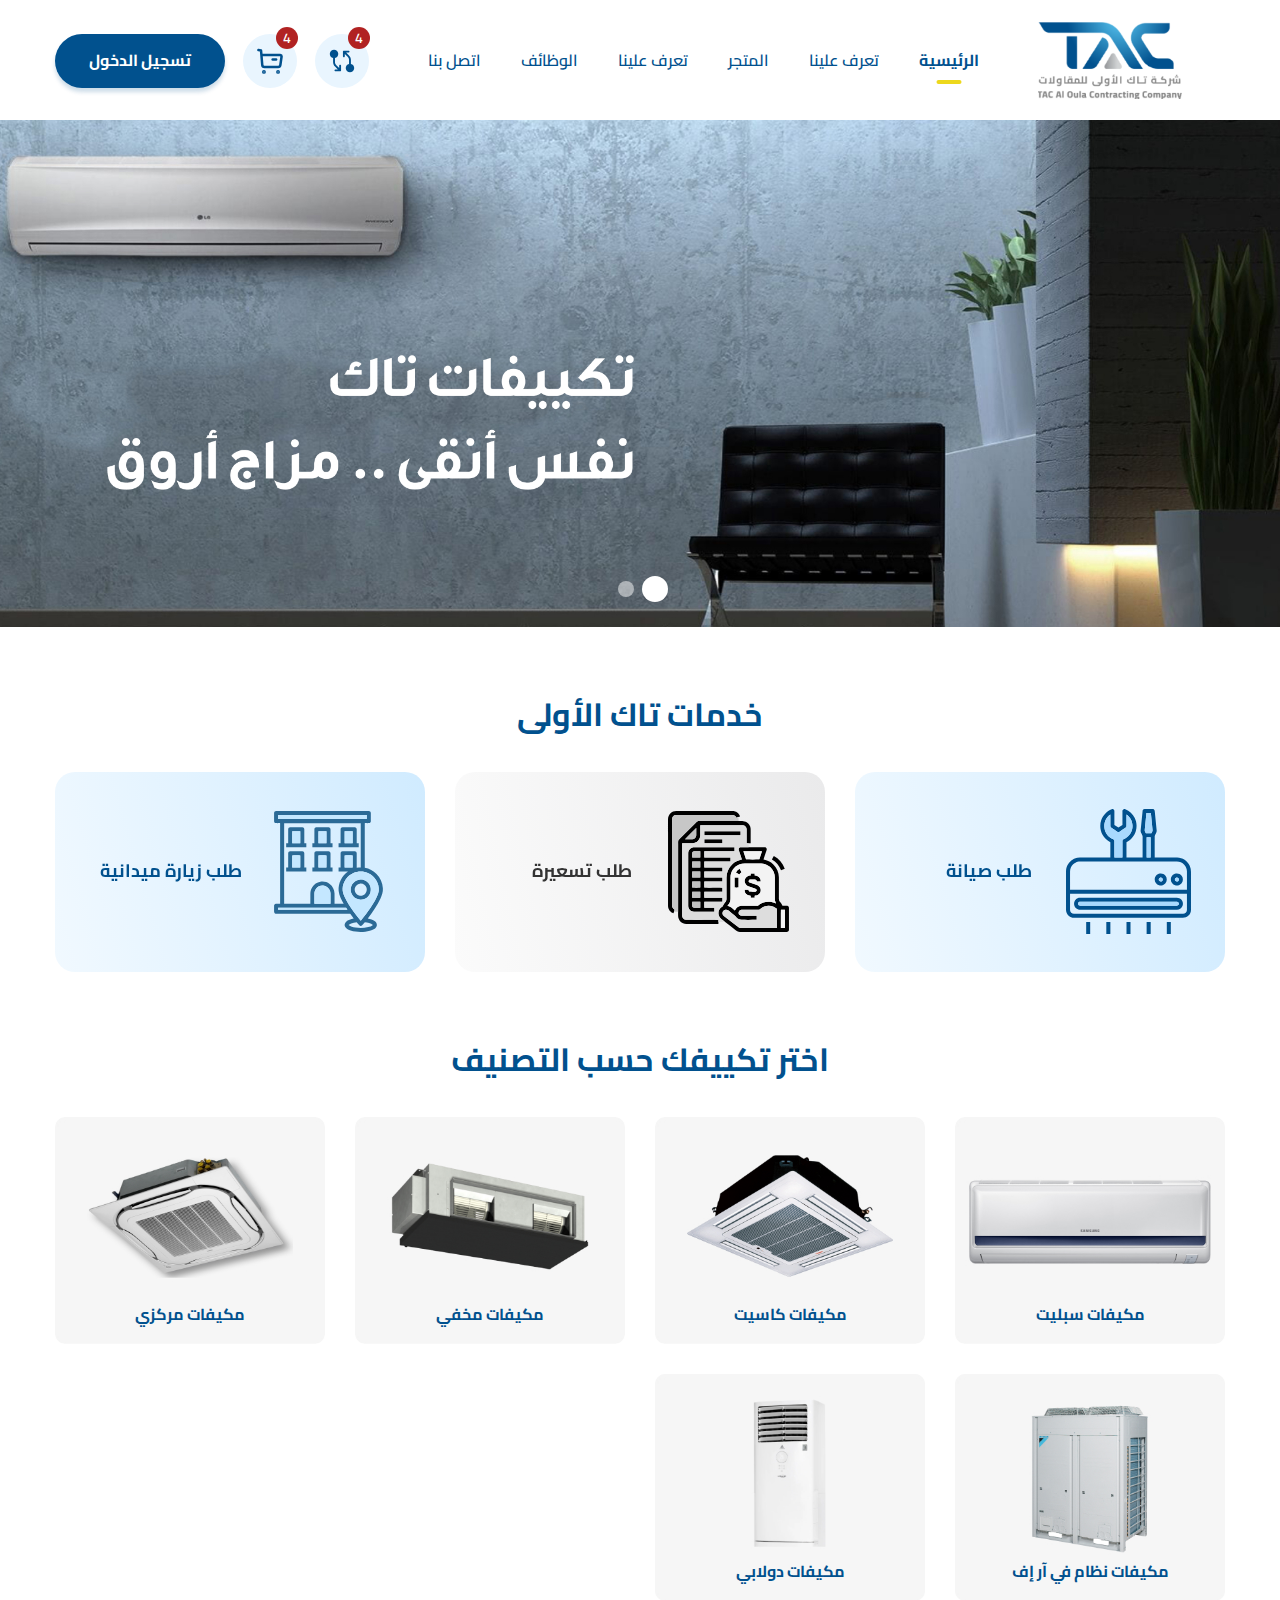
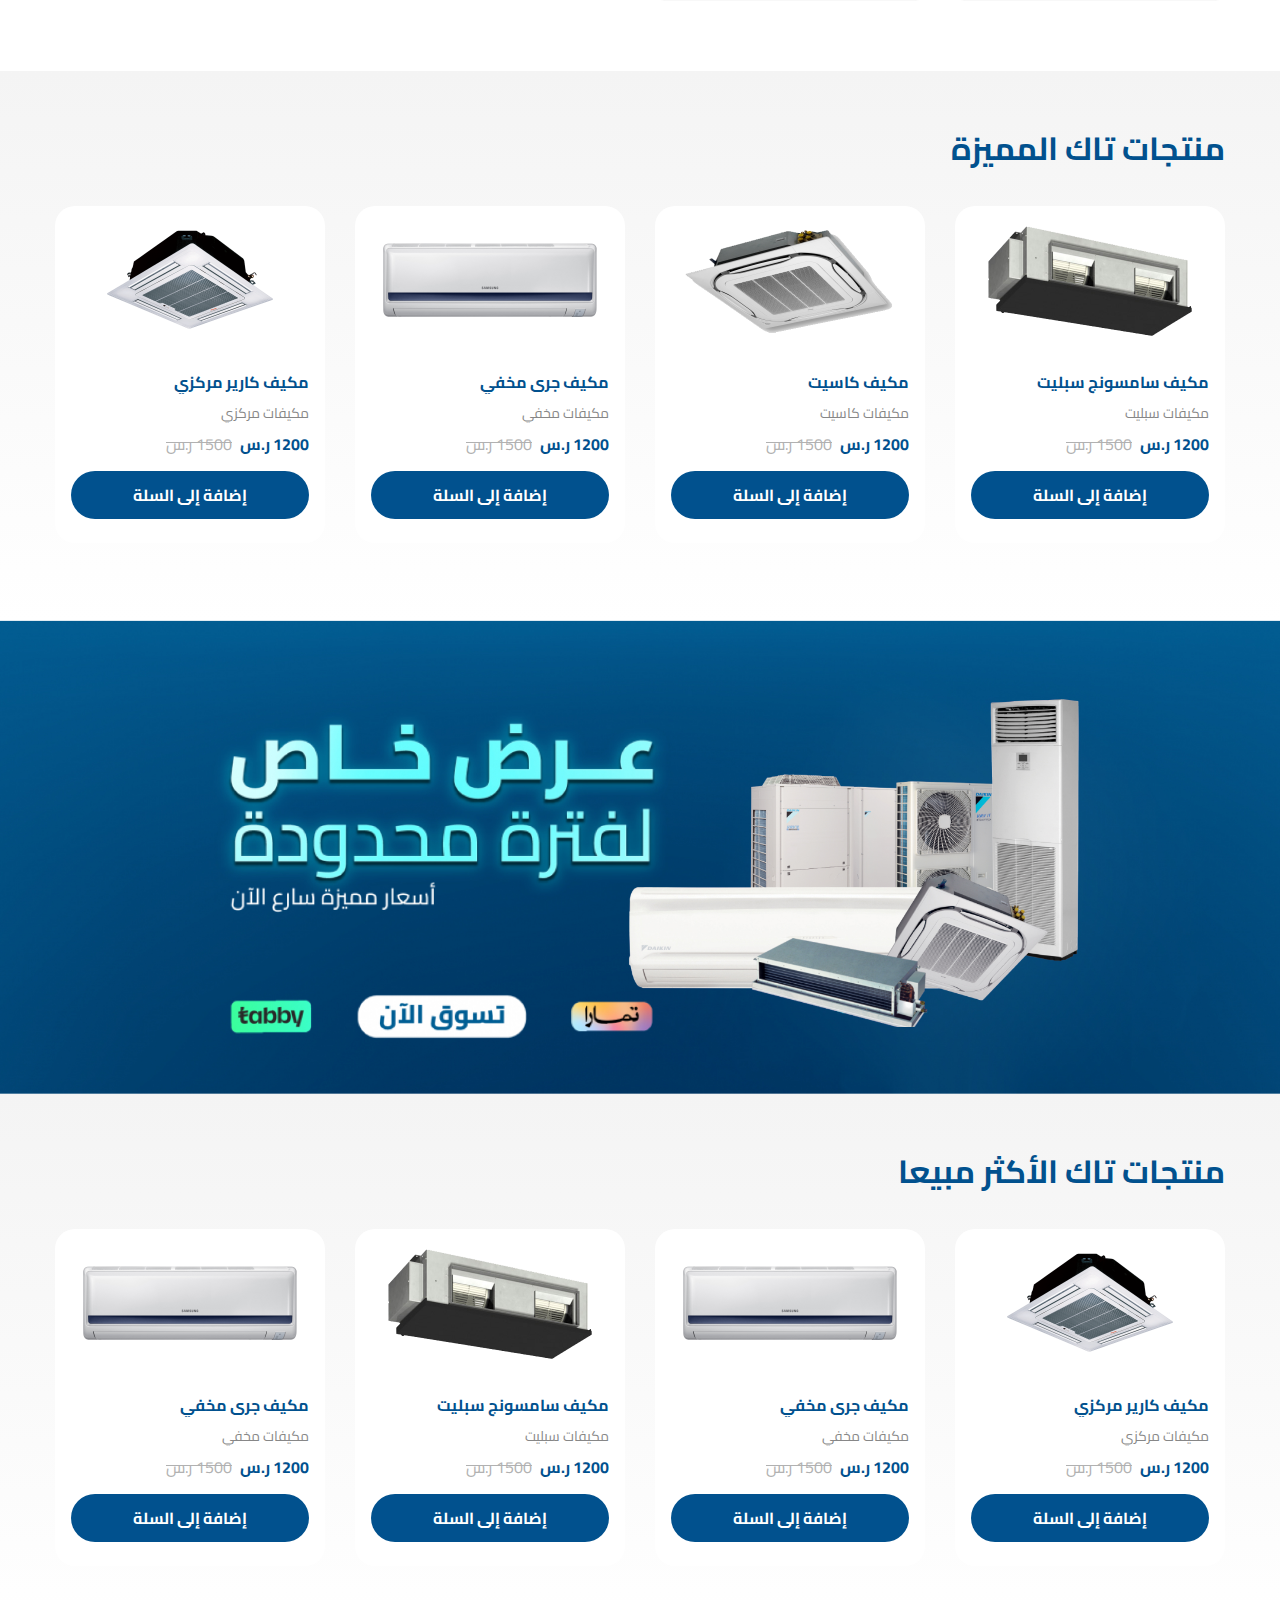
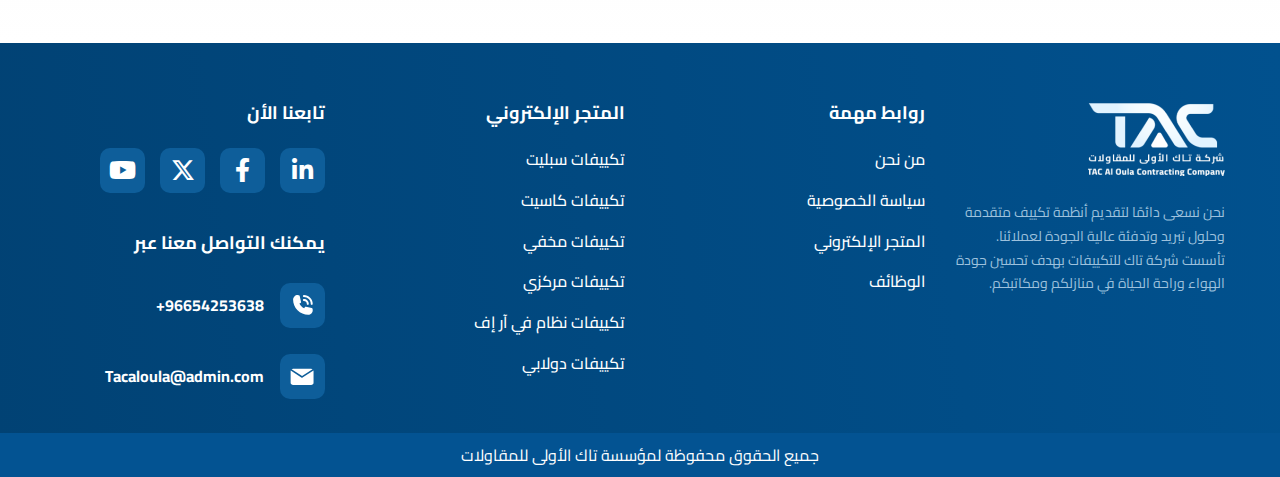
<file: index.html>
<!DOCTYPE html>
<html dir="rtl" lang="ar">
  <head>
    <meta charset="UTF-8" />
    <meta
      name="viewport"
      content="width=device-width, initial-scale=1, shrink-to-fit=no, user-scalable=no"
    />
    <title>TAC</title>
    <link rel="shortcut icon" type="img/png" href="images/favicon.png" />
    <link rel="stylesheet" href="css/bootstrap.min.css" />
    <link rel="stylesheet" href="css/bootstrap-rtl.min.css" />
    <link rel="stylesheet" href="css/swiper.min.css" />
    <link rel="stylesheet" href="css/fontawesome.min.css" />
    <link rel="stylesheet" href="css/main.css" />
  </head>

  <body>
    <!-- Start Header -->
    <header>
      <div class="container">
        <div class="header">
          <a role="button" class="menu-btn">
            <img src="images/icons/bars.svg" class="svg" />
          </a>
          <a href="index.html" class="logo">
            <img src="images/logo.png" class="img-responsive" />
          </a>
          <div class="overlay"></div>
          <nav class="header-nav">
            <a role="button" class="close-menu">
              <img src="images/icons/times.svg" class="svg" />
            </a>
            <ul class="nav-list list-unstyled">
              <li>
                <a href="index.html" class="active"> الرئيسية </a>
              </li>
              <li>
                <a href="about.html"> تعرف علينا </a>
              </li>
              <li>
                <a href="#!"> المتجر </a>
              </li>
              <li>
                <a href="about.html"> تعرف علينا </a>
              </li>
              <li>
                <a href="#!"> الوظائف </a>
              </li>
              <li>
                <a href="#!"> اتصل بنا </a>
              </li>
            </ul>
          </nav>
          <div class="header-tools">
            <a href="#!" class="header-icon compare-icon">
              <img src="images/icons/compare.svg" class="svg" />
              <span class="count">4</span>
            </a>
            <a href="#!" class="header-icon cart-icon">
              <img src="images/icons/cart.svg" class="svg" />
              <span class="count">4</span>
            </a>
            <a href="#!" class="log-btn">
              <span class="log-text"> تسجيل الدخول </span>
              <i class="log-icon">
                <img src="images/icons/user.svg" class="svg" />
              </i>
            </a>
          </div>
        </div>
      </div>
    </header>
    <!-- End Header -->

    <!-- Start Main -->
    <main class="main-section">
      <div class="main-slider">
        <div class="swiper-container">
          <div class="swiper-wrapper">
            <div class="swiper-slide">
              <a href="#!" class="slider-img">
                <img src="images/hero/1.jpg" class="img-responsive" />
              </a>
            </div>
            <div class="swiper-slide">
              <div class="slider-img">
                <img src="images/hero/2.jpg" class="img-responsive" />
              </div>
            </div>
          </div>
        </div>

        <div class="swiper-pagination"></div>
      </div>
    </main>
    <!-- End Main -->

    <!-- Start Services -->
    <section class="services-section">
      <div class="container">
        <h2 class="section-title">خدمات تاك الأولى</h2>
        <div class="services-slider custom-slider">
          <div class="swiper-container">
            <div class="swiper-wrapper">
              <div class="swiper-slide">
                <div class="service-item">
                  <a
                    role="button"
                    class="service-link"
                    data-toggle="modal"
                    data-target="#serviceModal"
                  >
                    <div class="service-img">
                      <img src="images/services/1.svg" />
                    </div>
                    <h3 class="service-title">طلب صيانة</h3>
                  </a>
                </div>
              </div>
              <div class="swiper-slide">
                <div class="service-item">
                  <a
                    role="button"
                    class="service-link"
                    data-toggle="modal"
                    data-target="#serviceModal"
                  >
                    <div class="service-img">
                      <img src="images/services/2.svg" />
                    </div>
                    <h3 class="service-title">طلب تسعيرة</h3>
                  </a>
                </div>
              </div>
              <div class="swiper-slide">
                <div class="service-item">
                  <a
                    role="button"
                    class="service-link"
                    data-toggle="modal"
                    data-target="#serviceModal"
                  >
                    <div class="service-img">
                      <img src="images/services/3.svg" />
                    </div>
                    <h3 class="service-title">طلب زيارة ميدانية</h3>
                  </a>
                </div>
              </div>
            </div>
          </div>

          <div class="swiper-pagination"></div>
        </div>
      </div>
    </section>
    <!-- End Services -->

    <!-- Start Categories -->
    <section class="categories-section">
      <div class="container">
        <h2 class="section-title">اختر تكييفك حسب التصنيف</h2>
        <div class="categories-grid">
          <div class="category-item">
            <a href="#!" class="category-link">
              <img src="images/categories/1.jpg" class="img-responsive" />
              <h3 class="category-title">مكيفات سبليت</h3>
            </a>
          </div>
          <div class="category-item">
            <a href="#!" class="category-link">
              <img src="images/categories/2.jpg" class="img-responsive" />
              <h3 class="category-title">مكيفات كاسيت</h3>
            </a>
          </div>
          <div class="category-item">
            <a href="#!" class="category-link">
              <img src="images/categories/3.jpg" class="img-responsive" />
              <h3 class="category-title">مكيفات مخفي</h3>
            </a>
          </div>
          <div class="category-item">
            <a href="#!" class="category-link">
              <img src="images/categories/4.jpg" class="img-responsive" />
              <h3 class="category-title">مكيفات مركزي</h3>
            </a>
          </div>
          <div class="category-item">
            <a href="#!" class="category-link">
              <img src="images/categories/5.jpg" class="img-responsive" />
              <h3 class="category-title">مكيفات نظام في آر إف</h3>
            </a>
          </div>
          <div class="category-item">
            <a href="#!" class="category-link">
              <img src="images/categories/6.jpg" class="img-responsive" />
              <h3 class="category-title">مكيفات دولابي</h3>
            </a>
          </div>
        </div>
      </div>
    </section>
    <!-- Start Categories -->

    <!-- Start Products -->
    <section class="products-section">
      <div class="container">
        <h2 class="section-title">منتجات تاك المميزة</h2>
        <div class="featured-slider products-slider custom-slider">
          <div class="swiper-container">
            <div class="swiper-wrapper">
              <div class="swiper-slide">
                <div class="product-item">
                  <div class="product-img-content">
                    <a href="#!" class="product-img">
                      <img src="images/products/1.png" />
                    </a>
                    <div class="product-tools">
                      <a href="#!" class="product-icon">
                        <img src="images/icons/compare.svg" class="svg" />
                      </a>
                      <a href="#!" class="product-icon">
                        <img src="images/icons/heart.svg" class="svg" />
                      </a>
                    </div>
                  </div>
                  <div class="product-text">
                    <h3 class="product-name">
                      <a href="#!"> مكيف سامسونج سبليت </a>
                    </h3>
                    <h4 class="product-category">
                      <a href="#!">مكيفات سبليت</a>
                    </h4>
                    <div class="product-price">
                      <strong> 1200 ر.س </strong>
                      <del> 1500 ر.س </del>
                    </div>
                    <button class="product-btn">إضافة إلى السلة</button>
                  </div>
                </div>
              </div>
              <div class="swiper-slide">
                <div class="product-item">
                  <div class="product-img-content">
                    <a href="#!" class="product-img">
                      <img src="images/products/2.png" />
                    </a>
                    <div class="product-tools">
                      <a href="#!" class="product-icon">
                        <img src="images/icons/compare.svg" class="svg" />
                      </a>
                      <a href="#!" class="product-icon">
                        <img src="images/icons/heart.svg" class="svg" />
                      </a>
                    </div>
                  </div>
                  <div class="product-text">
                    <h3 class="product-name">
                      <a href="#!"> مكيف كاسيت </a>
                    </h3>
                    <h4 class="product-category">
                      <a href="#!">مكيفات كاسيت</a>
                    </h4>
                    <div class="product-price">
                      <strong> 1200 ر.س </strong>
                      <del> 1500 ر.س </del>
                    </div>
                    <button class="product-btn">إضافة إلى السلة</button>
                  </div>
                </div>
              </div>
              <div class="swiper-slide">
                <div class="product-item">
                  <div class="product-img-content">
                    <a href="#!" class="product-img">
                      <img src="images/products/3.png" />
                    </a>
                    <div class="product-tools">
                      <a href="#!" class="product-icon">
                        <img src="images/icons/compare.svg" class="svg" />
                      </a>
                      <a href="#!" class="product-icon">
                        <img src="images/icons/heart.svg" class="svg" />
                      </a>
                    </div>
                  </div>
                  <div class="product-text">
                    <h3 class="product-name">
                      <a href="#!"> مكيف جرى مخفي </a>
                    </h3>
                    <h4 class="product-category">
                      <a href="#!">مكيفات مخفي</a>
                    </h4>
                    <div class="product-price">
                      <strong> 1200 ر.س </strong>
                      <del> 1500 ر.س </del>
                    </div>
                    <button class="product-btn">إضافة إلى السلة</button>
                  </div>
                </div>
              </div>
              <div class="swiper-slide">
                <div class="product-item">
                  <div class="product-img-content">
                    <a href="#!" class="product-img">
                      <img src="images/products/4.png" />
                    </a>
                    <div class="product-tools">
                      <a href="#!" class="product-icon">
                        <img src="images/icons/compare.svg" class="svg" />
                      </a>
                      <a href="#!" class="product-icon">
                        <img src="images/icons/heart.svg" class="svg" />
                      </a>
                    </div>
                  </div>
                  <div class="product-text">
                    <h3 class="product-name">
                      <a href="#!"> مكيف كارير مركزي </a>
                    </h3>
                    <h4 class="product-category">
                      <a href="#!">مكيفات مركزي</a>
                    </h4>
                    <div class="product-price">
                      <strong> 1200 ر.س </strong>
                      <del> 1500 ر.س </del>
                    </div>
                    <button class="product-btn">إضافة إلى السلة</button>
                  </div>
                </div>
              </div>
              <div class="swiper-slide">
                <div class="product-item">
                  <div class="product-img-content">
                    <a href="#!" class="product-img">
                      <img src="images/products/3.png" />
                    </a>
                    <div class="product-tools">
                      <a href="#!" class="product-icon">
                        <img src="images/icons/compare.svg" class="svg" />
                      </a>
                      <a href="#!" class="product-icon">
                        <img src="images/icons/heart.svg" class="svg" />
                      </a>
                    </div>
                  </div>
                  <div class="product-text">
                    <h3 class="product-name">
                      <a href="#!"> مكيف جرى مخفي </a>
                    </h3>
                    <h4 class="product-category">
                      <a href="#!">مكيفات مخفي</a>
                    </h4>
                    <div class="product-price">
                      <strong> 1200 ر.س </strong>
                      <del> 1500 ر.س </del>
                    </div>
                    <button class="product-btn">إضافة إلى السلة</button>
                  </div>
                </div>
              </div>
            </div>
          </div>

          <div class="swiper-pagination"></div>
        </div>
      </div>
    </section>
    <!-- End Products -->

    <!-- Start Banner -->
    <section class="banner-section">
      <a href="#!" class="banner">
        <img src="images/banner/1.jpg" class="img-responsive" />
      </a>
    </section>
    <!-- End Banner -->

    <!-- Start Products -->
    <section class="products-section">
      <div class="container">
        <h2 class="section-title">منتجات تاك الأكثر مبيعا</h2>
        <div class="bestseller-slider products-slider custom-slider">
          <div class="swiper-container">
            <div class="swiper-wrapper">
              <div class="swiper-slide">
                <div class="product-item">
                  <div class="product-img-content">
                    <a href="#!" class="product-img">
                      <img src="images/products/4.png" />
                    </a>
                    <div class="product-tools">
                      <a href="#!" class="product-icon">
                        <img src="images/icons/compare.svg" class="svg" />
                      </a>
                      <a href="#!" class="product-icon">
                        <img src="images/icons/heart.svg" class="svg" />
                      </a>
                    </div>
                  </div>
                  <div class="product-text">
                    <h3 class="product-name">
                      <a href="#!"> مكيف كارير مركزي </a>
                    </h3>
                    <h4 class="product-category">
                      <a href="#!">مكيفات مركزي</a>
                    </h4>
                    <div class="product-price">
                      <strong> 1200 ر.س </strong>
                      <del> 1500 ر.س </del>
                    </div>
                    <button class="product-btn">إضافة إلى السلة</button>
                  </div>
                </div>
              </div>
              <div class="swiper-slide">
                <div class="product-item">
                  <div class="product-img-content">
                    <a href="#!" class="product-img">
                      <img src="images/products/3.png" />
                    </a>
                    <div class="product-tools">
                      <a href="#!" class="product-icon">
                        <img src="images/icons/compare.svg" class="svg" />
                      </a>
                      <a href="#!" class="product-icon">
                        <img src="images/icons/heart.svg" class="svg" />
                      </a>
                    </div>
                  </div>
                  <div class="product-text">
                    <h3 class="product-name">
                      <a href="#!"> مكيف جرى مخفي </a>
                    </h3>
                    <h4 class="product-category">
                      <a href="#!">مكيفات مخفي</a>
                    </h4>
                    <div class="product-price">
                      <strong> 1200 ر.س </strong>
                      <del> 1500 ر.س </del>
                    </div>
                    <button class="product-btn">إضافة إلى السلة</button>
                  </div>
                </div>
              </div>
              <div class="swiper-slide">
                <div class="product-item">
                  <div class="product-img-content">
                    <a href="#!" class="product-img">
                      <img src="images/products/1.png" />
                    </a>
                    <div class="product-tools">
                      <a href="#!" class="product-icon">
                        <img src="images/icons/compare.svg" class="svg" />
                      </a>
                      <a href="#!" class="product-icon">
                        <img src="images/icons/heart.svg" class="svg" />
                      </a>
                    </div>
                  </div>
                  <div class="product-text">
                    <h3 class="product-name">
                      <a href="#!"> مكيف سامسونج سبليت </a>
                    </h3>
                    <h4 class="product-category">
                      <a href="#!">مكيفات سبليت</a>
                    </h4>
                    <div class="product-price">
                      <strong> 1200 ر.س </strong>
                      <del> 1500 ر.س </del>
                    </div>
                    <button class="product-btn">إضافة إلى السلة</button>
                  </div>
                </div>
              </div>
              <div class="swiper-slide">
                <div class="product-item">
                  <a href="#!" class="product-img">
                    <img src="images/products/3.png" />
                  </a>
                  <div class="product-text">
                    <h3 class="product-name">
                      <a href="#!"> مكيف جرى مخفي </a>
                    </h3>
                    <h4 class="product-category">
                      <a href="#!">مكيفات مخفي</a>
                    </h4>
                    <div class="product-price">
                      <strong> 1200 ر.س </strong>
                      <del> 1500 ر.س </del>
                    </div>
                    <button class="product-btn">إضافة إلى السلة</button>
                  </div>
                </div>
              </div>
              <div class="swiper-slide">
                <div class="product-item">
                  <div class="product-img-content">
                    <a href="#!" class="product-img">
                      <img src="images/products/2.png" />
                    </a>
                    <div class="product-tools">
                      <a href="#!" class="product-icon">
                        <img src="images/icons/compare.svg" class="svg" />
                      </a>
                      <a href="#!" class="product-icon">
                        <img src="images/icons/heart.svg" class="svg" />
                      </a>
                    </div>
                  </div>
                  <div class="product-text">
                    <h3 class="product-name">
                      <a href="#!"> مكيف كاسيت </a>
                    </h3>
                    <h4 class="product-category">
                      <a href="#!">مكيفات كاسيت</a>
                    </h4>
                    <div class="product-price">
                      <strong> 1200 ر.س </strong>
                      <del> 1500 ر.س </del>
                    </div>
                    <button class="product-btn">إضافة إلى السلة</button>
                  </div>
                </div>
              </div>
            </div>
          </div>

          <div class="swiper-pagination"></div>
        </div>
      </div>
    </section>
    <!-- End Products -->

    <!-- Start Footer -->
    <footer>
      <div class="container">
        <div class="footer">
          <div class="row">
            <div class="col-lg-3 col-xs-12">
              <div class="footer-information">
                <div class="footer-logo">
                  <img src="images/logo-footer.png" class="img-responsive" />
                </div>
                <p class="footer-paragraph">
                  نحن نسعى دائمًا لتقديم أنظمة تكييف متقدمة وحلول تبريد وتدفئة
                  عالية الجودة لعملائنا. تأسست شركة تاك للتكييفات بهدف تحسين
                  جودة الهواء وراحة الحياة في منازلكم ومكاتبكم.
                </p>
              </div>
            </div>
            <div class="col-lg-3 col-sm-4 col-xs-12">
              <div class="footer-nav">
                <h3 class="footer-title">روابط مهمة</h3>
                <ul class="footer-list list-unstyled">
                  <li>
                    <a href="about.html"> من نحن </a>
                  </li>
                  <li>
                    <a href="#!"> سياسة الخصوصية </a>
                  </li>
                  <li>
                    <a href="#!"> المتجر الإلكتروني </a>
                  </li>
                  <li>
                    <a href="#!"> الوظائف </a>
                  </li>
                </ul>
              </div>
            </div>
            <div class="col-lg-3 col-sm-4 col-xs-12">
              <div class="footer-nav">
                <h3 class="footer-title">المتجر الإلكتروني</h3>
                <ul class="footer-list list-unstyled">
                  <li>
                    <a href="#!"> تكييفات سبليت </a>
                  </li>
                  <li>
                    <a href="#!"> تكييفات كاسيت </a>
                  </li>
                  <li>
                    <a href="#!"> تكييفات مخفي </a>
                  </li>
                  <li>
                    <a href="#!"> تكييفات مركزي </a>
                  </li>
                  <li>
                    <a href="#!"> تكييفات نظام في آر إف </a>
                  </li>
                  <li>
                    <a href="#!"> تكييفات دولابي </a>
                  </li>
                </ul>
              </div>
            </div>
            <div class="col-lg-3 col-sm-4 col-xs-12">
              <div class="footer-socials">
                <h3 class="footer-title">تابعنا الأن</h3>
                <div class="socials">
                  <a href="#!" class="social" target="_blank">
                    <i class="fa-brands fa-linkedin"></i>
                  </a>
                  <a href="#!" class="social" target="_blank">
                    <i class="fa-brands fa-facebook"></i>
                  </a>
                  <a href="#!" class="social" target="_blank">
                    <i class="fa-brands fa-x-twitter"></i>
                  </a>
                  <a href="#!" class="social" target="_blank">
                    <i class="fa-brands fa-youtube"></i>
                  </a>
                </div>
              </div>
              <div class="footer-contants">
                <h3 class="footer-title">يمكنك التواصل معنا عبر</h3>
                <div class="contact-methods">
                  <a href="tel:+96654253638" class="contact-method">
                    <i class="contact-icon">
                      <img src="images/icons/phone.svg" class="svg" />
                    </i>
                    <span>+96654253638</span>
                  </a>
                  <a href="mailto:Tacaloula@admin.com " class="contact-method">
                    <i class="contact-icon">
                      <img src="images/icons/mail.svg" class="svg" />
                    </i>
                    <span>Tacaloula@admin.com </span>
                  </a>
                </div>
              </div>
            </div>
          </div>
        </div>
      </div>
      <p class="copyrights">جميع الحقوق محفوظة لمؤسسة تاك الأولى للمقاولات</p>
    </footer>
    <!-- End Footer -->

    <div class="modal fade" id="serviceModal" tabindex="-1">
      <div class="modal-dialog modal-lg">
        <div class="modal-content">
          <div class="servcie-form">
            <form>
              <div class="form-group">
                <label class="custom-label"> الإسم </label>
                <div class="input-icon">
                  <input
                    type="text"
                    class="custom-input"
                    placeholder=" ادخل اسمك"
                  />
                  <span class="icon">
                    <img src="images/icons/user.svg" class="svg" />
                  </span>
                </div>
              </div>
              <div class="form-group">
                <label class="custom-label"> رقم الجوال</label>
                <div class="input-icon">
                  <input
                    type="tel"
                    class="custom-input"
                    placeholder=" ادخل رقم الهاتف"
                  />
                  <span class="icon">
                    <img src="images/icons/calling.svg" class="svg" />
                  </span>
                </div>
              </div>
              <div class="form-grid">
                <div class="form-group">
                  <label class="custom-label"> المدينة </label>
                  <div class="input-icon">
                    <input
                      type="text"
                      class="custom-input"
                      placeholder=" ادخل المدينة"
                    />
                    <span class="icon">
                      <img src="images/icons/location.svg" class="svg" />
                    </span>
                  </div>
                </div>
                <div class="form-group">
                  <label class="custom-label"> المنطقة </label>
                  <div class="input-icon">
                    <input
                      type="text"
                      class="custom-input"
                      placeholder=" ادخل المنطقة"
                    />
                    <span class="icon">
                      <img src="images/icons/location.svg" class="svg" />
                    </span>
                  </div>
                </div>
                <div class="form-group">
                  <label class="custom-label"> العمر </label>
                  <div class="input-icon">
                    <input
                      type="number"
                      class="custom-input"
                      placeholder=" ادخل العمر"
                    />
                    <span class="icon">
                      <img src="images/icons/calender.svg" class="svg" />
                    </span>
                  </div>
                </div>
                <div class="form-group">
                  <label class="custom-label"> العمر </label>
                  <div class="input-icon">
                    <select class="custom-input">
                      <option hidden>اختر الجنس</option>
                      <option value="1">ذكر</option>
                      <option value="2">انثى</option>
                    </select>
                    <span class="icon">
                      <img src="images/icons/calender.svg" class="svg" />
                    </span>
                  </div>
                </div>
              </div>
              <button class="form-submit">إرسال</button>
            </form>
          </div>
        </div>
      </div>
    </div>
    <script src="js/jquery-2.2.1.min.js"></script>
    <script src="js/bootstrap.min.js"></script>
    <script src="js/swiper.min.js"></script>
    <script src="js/svg.js"></script>
    <script src="js/main.js"></script>
  </body>
</html>
</file>
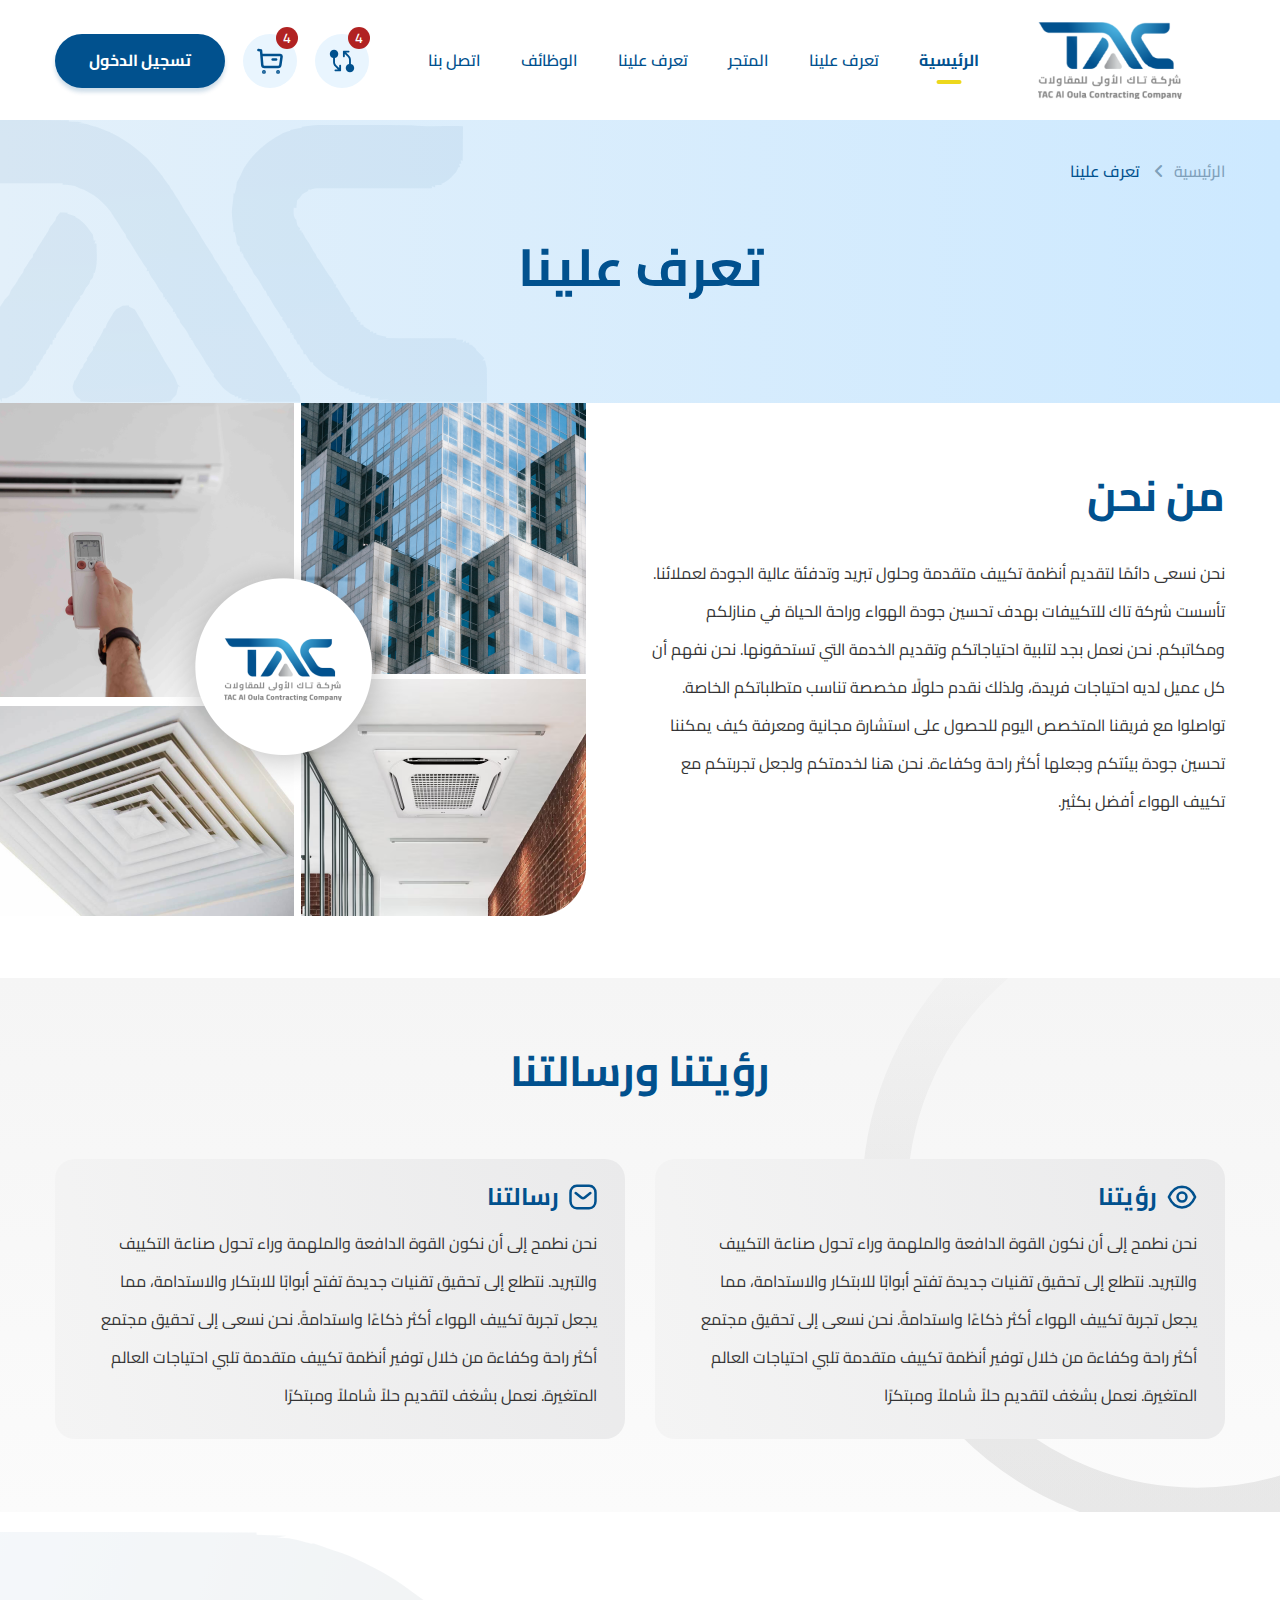
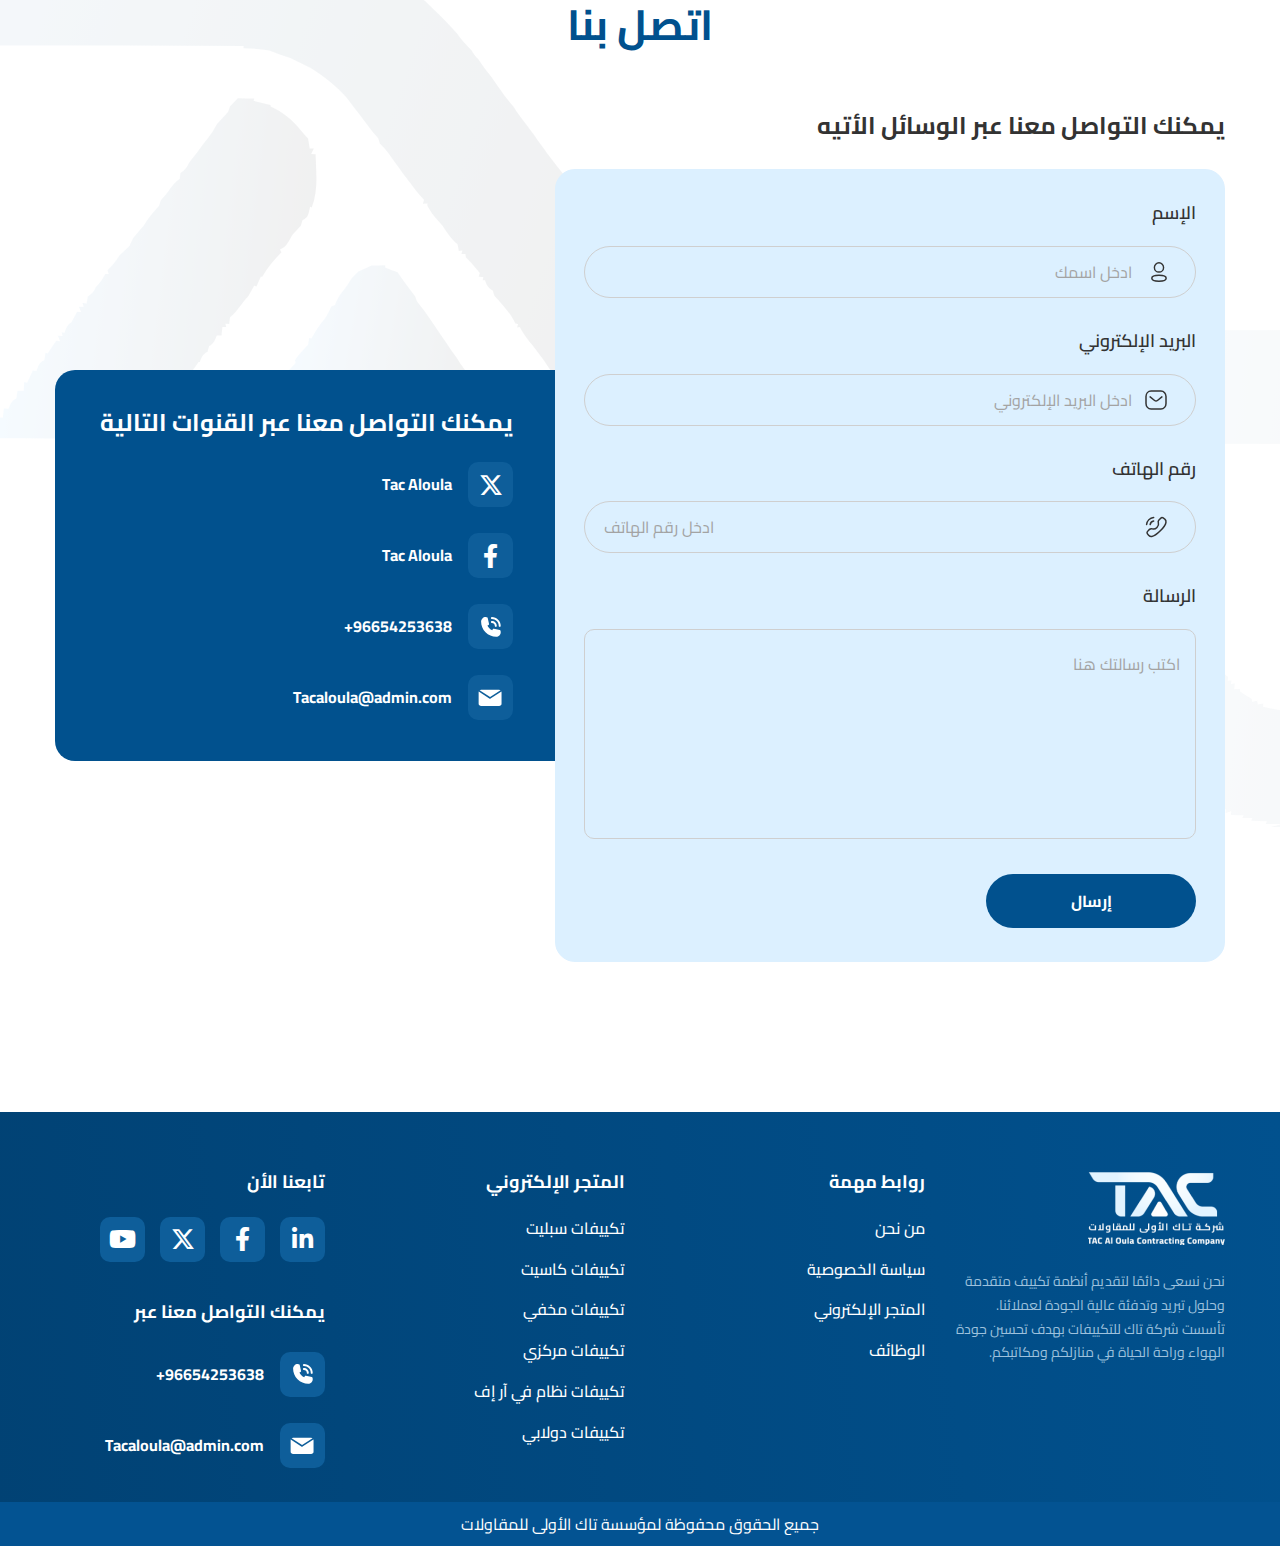
<file: about.html>
<!DOCTYPE html>
<html dir="rtl" lang="ar">
  <head>
    <meta charset="UTF-8" />
    <meta
      name="viewport"
      content="width=device-width, initial-scale=1, shrink-to-fit=no, user-scalable=no"
    />
    <title>TAC</title>
    <link rel="shortcut icon" type="img/png" href="images/favicon.png" />
    <link rel="stylesheet" href="css/bootstrap.min.css" />
    <link rel="stylesheet" href="css/bootstrap-rtl.min.css" />
    <link rel="stylesheet" href="css/swiper.min.css" />
    <link rel="stylesheet" href="css/fontawesome.min.css" />
    <link rel="stylesheet" href="css/main.css" />
  </head>

  <body>
    <!-- Start Header -->
    <header>
      <div class="container">
        <div class="header">
          <a role="button" class="menu-btn">
            <img src="images/icons/bars.svg" class="svg" />
          </a>
          <a href="index.html" class="logo">
            <img src="images/logo.png" class="img-responsive" />
          </a>
          <div class="overlay"></div>
          <nav class="header-nav">
            <a role="button" class="close-menu">
              <img src="images/icons/times.svg" class="svg" />
            </a>
            <ul class="nav-list list-unstyled">
              <li>
                <a href="index.html" class="active"> الرئيسية </a>
              </li>
              <li>
                <a href="about.html"> تعرف علينا </a>
              </li>
              <li>
                <a href="#!"> المتجر </a>
              </li>
              <li>
                <a href="about.html"> تعرف علينا </a>
              </li>
              <li>
                <a href="#!"> الوظائف </a>
              </li>
              <li>
                <a href="#!"> اتصل بنا </a>
              </li>
            </ul>
          </nav>
          <div class="header-tools">
            <a href="#!" class="header-icon compare-icon">
              <img src="images/icons/compare.svg" class="svg" />
              <span class="count">4</span>
            </a>
            <a href="#!" class="header-icon cart-icon">
              <img src="images/icons/cart.svg" class="svg" />
              <span class="count">4</span>
            </a>
            <a href="#!" class="log-btn">
              <span class="log-text"> تسجيل الدخول </span>
              <i class="log-icon">
                <img src="images/icons/user.svg" class="svg" />
              </i>
            </a>
          </div>
        </div>
      </div>
    </header>
    <!-- End Header -->

    <!-- Start Breadcrumb -->
    <section class="breadcrumb-section">
      <img src="images/pattern/breadcrumb.svg" class="pattern" />
      <div class="container">
        <ul class="breadcrumb-list list-unstyled">
          <li>
            <a href="index.html"> الرئيسية </a>
          </li>
          <li>
            <a href="about.html"> تعرف علينا </a>
          </li>
        </ul>
        <h1 class="breadcrumb-title">تعرف علينا</h1>
      </div>
    </section>
    <!-- End Breadcrumb -->

    <div class="page-content about-page">
      <div class="about-main-section">
        <div class="container">
          <div class="about-main-content">
            <div class="about-main-text">
              <h2 class="about-title">من نحن</h2>
              <p class="about-paragraph">
                نحن نسعى دائمًا لتقديم أنظمة تكييف متقدمة وحلول تبريد وتدفئة
                عالية الجودة لعملائنا. تأسست شركة تاك للتكييفات بهدف تحسين جودة
                الهواء وراحة الحياة في منازلكم ومكاتبكم. نحن نعمل بجد لتلبية
                احتياجاتكم وتقديم الخدمة التي تستحقونها. نحن نفهم أن كل عميل
                لديه احتياجات فريدة، ولذلك نقدم حلولًا مخصصة تناسب متطلباتكم
                الخاصة. تواصلوا مع فريقنا المتخصص اليوم للحصول على استشارة
                مجانية ومعرفة كيف يمكننا تحسين جودة بيئتكم وجعلها أكثر راحة
                وكفاءة. نحن هنا لخدمتكم ولجعل تجربتكم مع تكييف الهواء أفضل
                بكثير.
              </p>
            </div>
            <div class="about-main-img">
              <div class="img-holder">
                <img src="images/about/1.png" />
              </div>
            </div>
          </div>
        </div>
      </div>
      <div class="visionMsg-section">
        <img src="images/pattern/visionMsg.svg" class="pattern" />
        <div class="container">
          <div class="visionMsg-content">
            <h2 class="about-title">رؤيتنا ورسالتنا</h2>
            <div class="visionMsg-grid">
              <div class="visionMsg-item">
                <div class="item-head">
                  <span class="item-icon">
                    <img src="images/about/vision.svg" />
                  </span>
                  <h4 class="item-title">رؤيتنا</h4>
                </div>
                <p class="item-paragraph">
                  نحن نطمح إلى أن نكون القوة الدافعة والملهمة وراء تحول صناعة
                  التكييف والتبريد. نتطلع إلى تحقيق تقنيات جديدة تفتح أبوابًا
                  للابتكار والاستدامة، مما يجعل تجربة تكييف الهواء أكثر ذكاءًا
                  واستدامةً. نحن نسعى إلى تحقيق مجتمع أكثر راحة وكفاءة من خلال
                  توفير أنظمة تكييف متقدمة تلبي احتياجات العالم المتغيرة. نعمل
                  بشغف لتقديم حلاً شاملاً ومبتكرًا
                </p>
              </div>
              <div class="visionMsg-item">
                <div class="item-head">
                  <span class="item-icon">
                    <img src="images/about/message.svg" />
                  </span>
                  <h4 class="item-title">رسالتنا</h4>
                </div>
                <p class="item-paragraph">
                  نحن نطمح إلى أن نكون القوة الدافعة والملهمة وراء تحول صناعة
                  التكييف والتبريد. نتطلع إلى تحقيق تقنيات جديدة تفتح أبوابًا
                  للابتكار والاستدامة، مما يجعل تجربة تكييف الهواء أكثر ذكاءًا
                  واستدامةً. نحن نسعى إلى تحقيق مجتمع أكثر راحة وكفاءة من خلال
                  توفير أنظمة تكييف متقدمة تلبي احتياجات العالم المتغيرة. نعمل
                  بشغف لتقديم حلاً شاملاً ومبتكرًا
                </p>
              </div>
            </div>
          </div>
        </div>
      </div>
      <div class="contact-section">
        <img src="images/pattern/contact.svg" class="pattern" />
        <div class="container">
          <div class="contact-section-content">
            <h2 class="about-title">اتصل بنا</h2>
            <h4 class="contact-subtitle">
              يمكنك التواصل معنا عبر الوسائل الأتيه
            </h4>
            <div class="contact-content">
              <div class="contact-form">
                <form>
                  <div class="form-group">
                    <label class="custom-label"> الإسم </label>
                    <div class="input-icon">
                      <input
                        type="text"
                        class="custom-input"
                        placeholder=" ادخل اسمك"
                      />
                      <span class="icon">
                        <img src="images/icons/user.svg" class="svg" />
                      </span>
                    </div>
                  </div>
                  <div class="form-group">
                    <label class="custom-label"> البريد الإلكتروني </label>
                    <div class="input-icon">
                      <input
                        type="email"
                        class="custom-input"
                        placeholder=" ادخل البريد الإلكتروني"
                      />
                      <span class="icon">
                        <img src="images/icons/message.svg" class="svg" />
                      </span>
                    </div>
                  </div>
                  <div class="form-group">
                    <label class="custom-label"> رقم الهاتف</label>
                    <div class="input-icon">
                      <input
                        type="tel"
                        class="custom-input"
                        placeholder=" ادخل رقم الهاتف"
                      />
                      <span class="icon">
                        <img src="images/icons/calling.svg" class="svg" />
                      </span>
                    </div>
                  </div>
                  <div class="form-group">
                    <label class="custom-label"> الرسالة </label>
                    <textarea
                      class="custom-input"
                      placeholder="اكتب رسالتك هنا"
                    ></textarea>
                  </div>
                  <button class="contact-submit" type="submit">إرسال</button>
                </form>
              </div>
              <div class="contact-methods">
                <h4 class="contact-subtitle">
                  يمكنك التواصل معنا عبر القنوات التالية
                </h4>
                <a href="#!" class="contact-method" target="_blank">
                  <div class="contact-icon">
                    <i class="fa-brands fa-x-twitter"></i>
                  </div>
                  <span>Tac Aloula</span>
                </a>
                <a href="#!" class="contact-method" target="_blank">
                  <div class="contact-icon">
                    <i class="fa-brands fa-facebook"></i>
                  </div>
                  <span>Tac Aloula</span>
                </a>
                <a
                  href="tel:+96654253638"
                  class="contact-method"
                  target="_blank"
                >
                  <div class="contact-icon">
                    <img src="images/icons/phone.svg" class="svg" />
                  </div>
                  <span>+96654253638</span>
                </a>
                <a
                  href="mailto:Tacaloula@admin.com "
                  class="contact-method"
                  target="_blank"
                >
                  <div class="contact-icon">
                    <img src="images/icons/mail.svg" class="svg" />
                  </div>
                  <span>Tacaloula@admin.com </span>
                </a>
              </div>
            </div>
          </div>
        </div>
      </div>
    </div>

    <!-- Start Footer -->
    <footer>
      <div class="container">
        <div class="footer">
          <div class="row">
            <div class="col-lg-3 col-xs-12">
              <div class="footer-information">
                <div class="footer-logo">
                  <img src="images/logo-footer.png" class="img-responsive" />
                </div>
                <p class="footer-paragraph">
                  نحن نسعى دائمًا لتقديم أنظمة تكييف متقدمة وحلول تبريد وتدفئة
                  عالية الجودة لعملائنا. تأسست شركة تاك للتكييفات بهدف تحسين
                  جودة الهواء وراحة الحياة في منازلكم ومكاتبكم.
                </p>
              </div>
            </div>
            <div class="col-lg-3 col-sm-4 col-xs-12">
              <div class="footer-nav">
                <h3 class="footer-title">روابط مهمة</h3>
                <ul class="footer-list list-unstyled">
                  <li>
                    <a href="about.html"> من نحن </a>
                  </li>
                  <li>
                    <a href="#!"> سياسة الخصوصية </a>
                  </li>
                  <li>
                    <a href="#!"> المتجر الإلكتروني </a>
                  </li>
                  <li>
                    <a href="#!"> الوظائف </a>
                  </li>
                </ul>
              </div>
            </div>
            <div class="col-lg-3 col-sm-4 col-xs-12">
              <div class="footer-nav">
                <h3 class="footer-title">المتجر الإلكتروني</h3>
                <ul class="footer-list list-unstyled">
                  <li>
                    <a href="#!"> تكييفات سبليت </a>
                  </li>
                  <li>
                    <a href="#!"> تكييفات كاسيت </a>
                  </li>
                  <li>
                    <a href="#!"> تكييفات مخفي </a>
                  </li>
                  <li>
                    <a href="#!"> تكييفات مركزي </a>
                  </li>
                  <li>
                    <a href="#!"> تكييفات نظام في آر إف </a>
                  </li>
                  <li>
                    <a href="#!"> تكييفات دولابي </a>
                  </li>
                </ul>
              </div>
            </div>
            <div class="col-lg-3 col-sm-4 col-xs-12">
              <div class="footer-socials">
                <h3 class="footer-title">تابعنا الأن</h3>
                <div class="socials">
                  <a href="#!" class="social" target="_blank">
                    <i class="fa-brands fa-linkedin"></i>
                  </a>
                  <a href="#!" class="social" target="_blank">
                    <i class="fa-brands fa-facebook"></i>
                  </a>
                  <a href="#!" class="social" target="_blank">
                    <i class="fa-brands fa-x-twitter"></i>
                  </a>
                  <a href="#!" class="social" target="_blank">
                    <i class="fa-brands fa-youtube"></i>
                  </a>
                </div>
              </div>
              <div class="footer-contants">
                <h3 class="footer-title">يمكنك التواصل معنا عبر</h3>
                <div class="contact-methods">
                  <a href="tel:+96654253638" class="contact-method">
                    <i class="contact-icon">
                      <img src="images/icons/phone.svg" class="svg" />
                    </i>
                    <span>+96654253638</span>
                  </a>
                  <a href="mailto:Tacaloula@admin.com " class="contact-method">
                    <i class="contact-icon">
                      <img src="images/icons/mail.svg" class="svg" />
                    </i>
                    <span>Tacaloula@admin.com </span>
                  </a>
                </div>
              </div>
            </div>
          </div>
        </div>
      </div>
      <p class="copyrights">جميع الحقوق محفوظة لمؤسسة تاك الأولى للمقاولات</p>
    </footer>
    <!-- End Footer -->
    <script src="js/jquery-2.2.1.min.js"></script>
    <script src="js/bootstrap.min.js"></script>
    <script src="js/swiper.min.js"></script>
    <script src="js/svg.js"></script>
    <script src="js/main.js"></script>
  </body>
</html>
</file>
<file: css/main.css>
:root {
  --primary-color: #01518e;
  --primary-color-rgb: 1, 81, 142;
  --secondery-color: #878787;
  --secondery-color-rgb: 135, 135, 135;
  --text-color: #333333;
  --border-radius: 30px;
  font-size: 16px;
}

input::-webkit-outer-spin-button,
input::-webkit-inner-spin-button {
  -webkit-appearance: none;
  margin: 0;
}

input[type=number] {
  -moz-appearance: textfield;
}

* {
  outline: none !important;
}

select {
  background-image: url(../images/icons/arrow.svg);
  background-repeat: no-repeat;
  background-size: 12px;
  -webkit-appearance: none;
  -moz-appearance: none;
  appearance: none;
}
html[dir=rtl] select {
  background-position: left 23px top 50%;
}
html[dir=ltr] select {
  background-position: right 23px top 50%;
}

@font-face {
  font-family: "cairo";
  src: url("../fonts/cairo/Cairo-ExtraLight.woff2") format("woff2"), url("../fonts/cairo/Cairo-ExtraLight.woff") format("woff"), url("../fonts/cairo/Cairo-ExtraLight.ttf") format("truetype");
  font-weight: 200;
  font-style: normal;
  font-display: swap;
}
@font-face {
  font-family: "cairo";
  src: url("../fonts/cairo/Cairo-Light.woff2") format("woff2"), url("../fonts/cairo/Cairo-Light.woff") format("woff"), url("../fonts/cairo/Cairo-Light.ttf") format("truetype");
  font-weight: 300;
  font-style: normal;
  font-display: swap;
}
@font-face {
  font-family: "cairo";
  src: url("../fonts/cairo/Cairo-Regular.woff2") format("woff2"), url("../fonts/cairo/Cairo-Regular.woff") format("woff"), url("../fonts/cairo/Cairo-Regular.ttf") format("truetype");
  font-weight: normal;
  font-style: normal;
  font-display: swap;
}
@font-face {
  font-family: "cairo";
  src: url("../fonts/cairo/Cairo-Medium.woff2") format("woff2"), url("../fonts/cairo/Cairo-Medium.woff") format("woff"), url("../fonts/cairo/Cairo-Medium.ttf") format("truetype");
  font-weight: 500;
  font-style: normal;
  font-display: swap;
}
@font-face {
  font-family: "cairo";
  src: url("../fonts/cairo/Cairo-SemiBold.woff2") format("woff2"), url("../fonts/cairo/Cairo-SemiBold.woff") format("woff"), url("../fonts/cairo/Cairo-SemiBold.ttf") format("truetype");
  font-weight: 600;
  font-style: normal;
  font-display: swap;
}
@font-face {
  font-family: "cairo";
  src: url("../fonts/cairo/Cairo-Bold.woff2") format("woff2"), url("../fonts/cairo/Cairo-Bold.woff") format("woff"), url("../fonts/cairo/Cairo-Bold.ttf") format("truetype");
  font-weight: bold;
  font-style: normal;
  font-display: swap;
}
@font-face {
  font-family: "cairo";
  src: url("../fonts/cairo/Cairo-ExtraBold.woff2") format("woff2"), url("../fonts/cairo/Cairo-ExtraBold.woff") format("woff"), url("../fonts/cairo/Cairo-ExtraBold.ttf") format("truetype");
  font-weight: 800;
  font-style: normal;
  font-display: swap;
}
@font-face {
  font-family: "cairo";
  src: url("../fonts/cairo/Cairo-Black.woff2") format("woff2"), url("../fonts/cairo/Cairo-Black.woff") format("woff"), url("../fonts/cairo/Cairo-Black.ttf") format("truetype");
  font-weight: 900;
  font-style: normal;
  font-display: swap;
}
body {
  position: relative;
  font-family: cairo;
  font-weight: normal;
}

html {
  scrollbar-width: thin;
  scrollbar-color: var(--primary-color) #fff;
}
html ::-webkit-scrollbar {
  background-color: #fff;
  width: 7px;
}
html ::-webkit-scrollbar-thumb {
  background-color: var(--primary-color);
}

.overflow {
  overflow: hidden !important;
}

@media (min-width: 1200px) {
  .container {
    width: 1200px;
  }
}

.custom-slider .swiper-pagination {
  position: relative;
  inset: unset;
  display: none;
  align-items: center;
  justify-content: center;
  gap: 3px;
  margin-top: 25px;
}
@media (max-width: 991px) {
  .custom-slider .swiper-pagination {
    display: flex;
    gap: 5px;
  }
}
.custom-slider .swiper-pagination .swiper-pagination-bullet {
  margin: 0;
  width: 26px;
  height: auto;
  aspect-ratio: 1;
  border-radius: 50%;
  background-color: rgba(var(--primary-color-rgb), 0);
  opacity: 0.5;
  transition: 0.3s ease-in-out;
  transition-property: background-color, opacity;
  display: flex;
  align-items: center;
  justify-content: center;
}
@media (max-width: 991px) {
  .custom-slider .swiper-pagination .swiper-pagination-bullet {
    width: 13px;
  }
}
.custom-slider .swiper-pagination .swiper-pagination-bullet::after {
  content: "";
  width: 16px;
  height: auto;
  aspect-ratio: 1;
  border-radius: 50%;
  background-color: #000;
  transition: background-color 0.3s ease-in-out;
}
@media (max-width: 991px) {
  .custom-slider .swiper-pagination .swiper-pagination-bullet::after {
    width: 8px;
  }
}
.custom-slider .swiper-pagination .swiper-pagination-bullet:hover {
  opacity: 1;
}
.custom-slider .swiper-pagination .swiper-pagination-bullet.swiper-pagination-bullet-active {
  background-color: var(--primary-color);
  opacity: 1;
}
.custom-slider .swiper-pagination .swiper-pagination-bullet.swiper-pagination-bullet-active::after {
  background-color: var(--primary-color);
}

.fa-facebook:before {
  content: "\f39e";
}

.fa-snapchat:before {
  content: "\f2ac";
}

.fa-linkedin:before {
  content: "\f0e1";
}

.page-content {
  padding: 70px 0 100px;
  min-height: 700px;
}

.main-slider {
  position: relative;
}
.main-slider .swiper-pagination {
  position: absolute;
  left: 0;
  right: 0;
  bottom: 25px;
  display: flex;
  align-items: center;
  justify-content: center;
  gap: 3px;
}
@media (max-width: 991px) {
  .main-slider .swiper-pagination {
    gap: 5px;
  }
}
.main-slider .swiper-pagination .swiper-pagination-bullet {
  margin: 0;
  width: 26px;
  height: auto;
  aspect-ratio: 1;
  border-radius: 50%;
  background-color: rgba(255, 255, 255, 0);
  opacity: 0.5;
  transition: 0.3s ease-in-out;
  transition-property: background-color, opacity;
  display: flex;
  align-items: center;
  justify-content: center;
}
@media (max-width: 991px) {
  .main-slider .swiper-pagination .swiper-pagination-bullet {
    width: 13px;
  }
}
.main-slider .swiper-pagination .swiper-pagination-bullet::after {
  content: "";
  width: 16px;
  height: auto;
  aspect-ratio: 1;
  border-radius: 50%;
  background-color: #fff;
}
@media (max-width: 991px) {
  .main-slider .swiper-pagination .swiper-pagination-bullet::after {
    width: 8px;
  }
}
.main-slider .swiper-pagination .swiper-pagination-bullet:hover {
  opacity: 1;
}
.main-slider .swiper-pagination .swiper-pagination-bullet.swiper-pagination-bullet-active {
  background-color: #fff;
  opacity: 1;
}

.slider-img {
  display: block;
  width: 100%;
}
.slider-img img {
  width: 100%;
}

.service-item {
  padding-top: 5px;
}
.service-item .service-link {
  display: flex;
  align-items: center;
  background: linear-gradient(253.71deg, #d0ebff 0%, #f1f9ff 100%);
  padding: 35px 32px 36px;
  border-radius: 20px;
  transition: transform 0.3s ease-in-out;
}
.service-item .service-link:hover {
  text-decoration: none;
  transform: translateY(-5px);
}
@media (max-width: 1199px) {
  .service-item .service-link {
    padding: 30px 20px;
  }
}
.service-item .service-img {
  height: 129px;
  display: flex;
  align-items: center;
  justify-content: flex-start;
  margin-inline-end: 32px;
}
.service-item .service-img img {
  max-height: 100%;
}
@media (max-width: 1199px) {
  .service-item .service-img {
    height: auto;
    width: 100px;
    margin-inline-end: 20px;
  }
  .service-item .service-img img {
    max-height: none;
    max-width: 100%;
  }
}
.service-item .service-title {
  font-size: 18px;
  font-weight: 700;
  color: var(--primary-color);
  margin: 0;
}
.service-item:nth-of-type(2n) .service-link {
  background: linear-gradient(258.25deg, #f7f7f7 0%, #eaeaeb 0.01%, #fbfbfb 100%);
}
.service-item:nth-of-type(2n) .service-title {
  color: var(--text-color);
}

.swiper-slide:nth-of-type(2n) .service-item .service-link {
  background: linear-gradient(258.25deg, #f7f7f7 0%, #eaeaeb 0.01%, #fbfbfb 100%);
}
.swiper-slide:nth-of-type(2n) .service-item .service-title {
  color: var(--text-color);
}

.categories-grid {
  display: grid;
  grid-template-columns: repeat(4, 1fr);
  gap: 30px;
}
@media (max-width: 1199px) {
  .categories-grid {
    gap: 30px 15px;
  }
}
@media (max-width: 991px) {
  .categories-grid {
    grid-template-columns: repeat(3, 1fr);
  }
}
@media (max-width: 767px) {
  .categories-grid {
    grid-template-columns: 1fr 1fr;
  }
}

.category-item {
  max-width: 100%;
  overflow: hidden;
}

.category-link {
  background-color: #f6f6f6;
  position: relative;
  display: block;
  aspect-ratio: 270/227;
  border-radius: 10px;
  overflow: hidden;
}
.category-link img {
  width: 100%;
  height: 100%;
  -o-object-fit: cover;
     object-fit: cover;
}
.category-link .category-title {
  font-size: 16px;
  font-weight: 700;
  color: var(--primary-color);
  position: absolute;
  bottom: 20px;
  left: 0;
  right: 0;
  text-align: center;
  margin: 0;
  transition: color 0.3s ease-in-out;
}
@media (max-width: 767px) {
  .category-link .category-title {
    font-size: 14px;
    bottom: 10px;
  }
}
.category-link:hover .category-title {
  color: var(--secondery-color);
}

.product-item {
  background-color: #fff;
  border-radius: 20px;
  overflow: hidden;
}
.product-item .product-img-content {
  position: relative;
}
.product-item .product-img-content:hover .product-img img {
  transform: scale(0.95);
}
.product-item .product-img-content:hover .product-tools {
  visibility: visible;
  opacity: 1;
}
.product-item .product-img {
  display: block;
  width: 100%;
}
.product-item .product-img img {
  max-width: 100%;
  transition: transform 0.3s ease-in-out;
}
.product-item .product-tools {
  position: absolute;
  top: 0;
  left: 0;
  bottom: 0;
  right: 0;
  background-color: rgba(0, 0, 0, 0.3);
  display: flex;
  align-items: center;
  justify-content: center;
  gap: 10px;
  visibility: hidden;
  opacity: 0;
  transition: 0.3s ease-in-out;
  transition-property: visibility, opacity;
}
.product-item .product-icon {
  width: 36px;
  aspect-ratio: 1;
  border-radius: 50%;
  background-color: #e9f5fe;
  display: flex;
  align-items: center;
  justify-content: center;
  --color: var(--primary-color);
  fill: var(--color);
  stroke: var(--color);
  color: var(--color);
  transition: 0.3s ease-in-out;
  transition-property: background-color, fill, stroke, color;
}
.product-item .product-icon svg {
  width: 19px;
}
.product-item .product-icon:hover, .product-item .product-icon:focus {
  background-color: var(--primary-color);
  --color: #fff;
}
.product-item .product-text {
  padding: 18px 16px 24px;
}
@media (max-width: 767px) {
  .product-item .product-text {
    padding: 15px 10px 18px;
  }
}
.product-item .product-name {
  font-size: 16px;
  font-weight: 700;
  color: var(--primary-color);
  margin: 0;
  display: -webkit-box;
  -webkit-line-clamp: 1;
  -webkit-box-orient: vertical;
  overflow: hidden;
  padding: 2px 0;
  margin-bottom: 10px;
}
@media (max-width: 767px) {
  .product-item .product-name {
    -webkit-line-clamp: 2;
    height: 39.2px;
  }
}
.product-item .product-name a {
  color: var(--primary-color);
  transition: color 0.3s ease-in-out;
}
.product-item .product-name a:hover, .product-item .product-name a:focus {
  color: var(--secondery-color);
  text-decoration: none;
}
.product-item .product-category {
  font-size: 14px;
  font-weight: 400;
  color: var(--secondery-color);
  margin: 0;
  display: -webkit-box;
  -webkit-line-clamp: 1;
  -webkit-box-orient: vertical;
  overflow: hidden;
  padding: 2px 0;
  margin-bottom: 10px;
}
.product-item .product-category a {
  color: var(--secondery-color);
  transition: color 0.3s ease-in-out;
}
.product-item .product-category a:hover, .product-item .product-category a:focus {
  color: var(--primary-color);
  text-decoration: none;
}
.product-item .product-price {
  display: flex;
  align-items: center;
  gap: 8px;
  font-size: 16px;
  margin-bottom: 15px;
}
@media (max-width: 767px) {
  .product-item .product-price {
    flex-direction: column;
    align-items: flex-start;
    gap: 5px;
  }
}
.product-item .product-price strong {
  font-weight: 700;
  color: var(--primary-color);
}
.product-item .product-price del {
  font-weight: 400;
  color: #b1b1b1;
}
.product-item .product-btn {
  display: flex;
  align-items: center;
  justify-content: center;
  width: 100%;
  height: 48px;
  border-radius: var(--border-radius);
  font-size: 16px;
  font-weight: 700;
  color: #fff;
  background-color: var(--primary-color);
  border: none;
  transition: background-color 0.3s ease-in-out;
}
@media (max-width: 767px) {
  .product-item .product-btn {
    height: 40px;
    font-size: 14px;
  }
}
.product-item .product-btn:hover, .product-item .product-btn:focus {
  background-color: var(--secondery-color);
  color: #fff;
}

@media (min-width: 1200px) {
  .modal-dialog {
    width: 705px;
  }
}

.modal-content {
  box-shadow: none;
  border: none;
  border-radius: 20px;
}

.servcie-form {
  padding: 48px 46px;
}
@media (max-width: 1199px) {
  .servcie-form {
    padding: 35px 20px;
  }
}

.form-group {
  margin-bottom: 30px;
}

.custom-label {
  font-size: 18px;
  font-weight: 600;
  color: var(--text-color);
  margin-bottom: 20px;
}

.input-icon {
  position: relative;
}
.input-icon .icon {
  height: 52px;
  display: inline-flex;
  align-items: center;
  justify-content: center;
  stroke: var(--text-color);
  position: absolute;
  top: 0;
  inset-inline-start: 29px;
  transition: 0.3s ease-in-out;
  transition-property: stroke, fill;
}

.custom-input {
  width: 100%;
  height: 52px;
  border-radius: var(--border-radius);
  border: 1px solid #cfcfcf;
  background-color: transparent;
  color: var(--text-color);
  font-size: 16px;
  font-weight: 500;
  padding: 0 15px;
  transition: border-color 0.3s ease-in-out;
}
.custom-input::-moz-placeholder {
  color: #a3a3a3;
  font-size: 16px;
  font-weight: 400;
}
.custom-input::placeholder {
  color: #a3a3a3;
  font-size: 16px;
  font-weight: 400;
}
.custom-input:focus {
  border-color: var(--primary-color);
}
.custom-input:focus ~ .icon {
  fill: var(--primary-color);
  stroke: var(--primary-color);
}
.custom-input:is(textarea) {
  padding: 23px 15px;
  border-radius: 10px;
  height: 210px;
  resize: none;
}
.custom-input:is(select) option:first-of-type {
  color: red;
}
html[dir=rtl] .input-icon .custom-input {
  padding-right: 59px;
  padding-left: 15px;
}
html[dir=ltr] .input-icon .custom-input {
  padding-right: 15px;
  padding-left: 59px;
}

.form-grid {
  display: grid;
  grid-template-columns: 1fr 1fr;
  gap: 0 17px;
}
@media (max-width: 1199px) {
  .form-grid {
    grid-template-columns: 1fr;
  }
}

.contact-submit {
  width: 210px;
  height: 54px;
  display: flex;
  align-items: center;
  justify-content: center;
  color: #fff;
  font-size: 16px;
  font-weight: 700;
  background-color: var(--primary-color);
  border-radius: var(--border-radius);
  border: none;
  transition: background-color 0.3s ease-in-out;
}
.contact-submit:hover, .contact-submit:focus {
  background-color: var(--secondery-color);
}
@media (max-width: 991px) {
  .contact-submit {
    margin: auto;
  }
}

.form-submit {
  width: 100%;
  height: 52px;
  display: flex;
  align-items: center;
  justify-content: center;
  color: #fff;
  font-size: 16px;
  font-weight: 700;
  background-color: var(--primary-color);
  border-radius: var(--border-radius);
  border: none;
  transition: background-color 0.3s ease-in-out;
}
.form-submit:hover, .form-submit:focus {
  background-color: var(--secondery-color);
}
@media (max-width: 991px) {
  .form-submit {
    margin: auto;
  }
}

header {
  background-color: #fff;
  width: 100%;
  overflow: hidden;
}

.header {
  display: flex;
  align-items: center;
  justify-content: space-between;
  padding: 22px 0 21px;
  padding-inline-start: 43px;
}
@media (max-width: 1199px) {
  .header {
    padding-inline-start: 0;
  }
}
@media (max-width: 991px) {
  .header {
    padding: 15px 0;
    justify-content: flex-start;
  }
}

.menu-btn {
  display: none;
  align-items: center;
  justify-content: center;
  stroke: var(--text-color);
  margin-inline-end: 15px;
  transition: stroke 0.3s ease-in-out;
}
.menu-btn:hover {
  stroke: var(--primary-color);
}
@media (max-width: 991px) {
  .menu-btn {
    display: flex;
  }
}

.logo {
  display: block;
  width: 144px;
}
@media (max-width: 1199px) {
  .logo {
    width: 125px;
  }
}
@media (max-width: 991px) {
  .logo {
    width: 100px;
  }
}

.header-tools {
  display: flex;
  align-items: center;
  justify-content: flex-end;
  gap: 18px;
}
@media (max-width: 991px) {
  .header-tools {
    gap: 15px;
    margin-inline-start: auto;
  }
}

.header-icon {
  position: relative;
  width: 54px;
  aspect-ratio: 1;
  border-radius: 50%;
  background-color: #e9f5fe;
  display: flex;
  align-items: center;
  justify-content: center;
  --color: var(--primary-color);
  fill: var(--color);
  stroke: var(--color);
  color: var(--color);
  transition: 0.3s ease-in-out;
  transition-property: background-color, fill, stroke, color;
}
.header-icon:hover, .header-icon:focus {
  background-color: var(--primary-color);
  --color: #fff;
}
.header-icon .count {
  position: absolute;
  top: -7px;
  inset-inline-start: -1px;
  background-color: #b12222;
  color: #fff;
  font-weight: 600;
  font-size: 14px;
  width: 22px;
  aspect-ratio: 1;
  border-radius: 50%;
  text-align: center;
  line-height: 22px;
}
@media (max-width: 991px) {
  .header-icon .count {
    width: 17px;
    line-height: 17px;
    font-size: 12px;
  }
}
@media (max-width: 991px) {
  .header-icon {
    width: 40px;
    order: 2;
  }
  .header-icon svg {
    width: 18px;
  }
}

.log-btn {
  display: flex;
  align-items: center;
  justify-content: center;
  background-color: var(--primary-color);
  width: 170px;
  height: 54px;
  border-radius: var(--border-radius);
  font-size: 16px;
  font-weight: 700;
  --color: #fff;
  color: var(--color);
  stroke: var(--color);
  fill: var(--color);
  box-shadow: 0px 4px 4px 0px rgba(var(--primary-color-rgb), 0.2);
  transition: background-color 0.3s ease-in-out;
}
.log-btn:hover, .log-btn:focus {
  background-color: var(--secondery-color);
  text-decoration: none;
  color: #fff;
}
.log-btn .log-icon {
  display: none;
  align-items: center;
  justify-content: center;
}
.log-btn .log-icon svg {
  height: 26px;
  width: auto;
}
@media (max-width: 1199px) {
  .log-btn {
    width: 54px;
  }
  .log-btn .log-text {
    display: none;
  }
  .log-btn .log-icon {
    display: flex;
  }
}
@media (max-width: 991px) {
  .log-btn {
    width: 40px;
    height: 40px;
    order: 1;
  }
  .log-btn svg {
    height: 18px;
  }
}

.nav-list {
  display: flex;
  align-items: center;
  justify-content: center;
  margin: 0;
  gap: 40px;
}
@media (max-width: 1199px) {
  .nav-list {
    gap: 25px;
  }
}
.nav-list a {
  font-size: 16px;
  font-weight: 600;
  color: var(--primary-color);
  position: relative;
  transition: color 0.3s ease-in-out;
}
.nav-list a:hover {
  color: var(--secondery-color);
  text-decoration: none;
}
.nav-list a::after {
  width: 25px;
  height: 4px;
  border-radius: 8px;
  background-color: #edd81c;
  position: absolute;
  top: calc(100% + 5px);
  left: 50%;
  transform: translateX(-50%);
}
.nav-list a.active {
  font-weight: 700;
}
.nav-list a.active::after {
  content: "";
}

.close-menu {
  position: absolute;
  top: 25px;
  inset-inline-end: 25px;
  fill: #727272;
  display: none;
  align-items: center;
  justify-content: center;
  transition: fill 0.3s ease-in-out;
}
.close-menu:hover {
  fill: var(--primary-color);
}

.overlay {
  position: fixed;
  top: 0;
  left: 0;
  right: 0;
  bottom: 0;
  z-index: 98;
  background-color: #000;
  opacity: 0.9;
  display: none;
}

@media (max-width: 991px) {
  .header-nav {
    position: fixed;
    top: 0;
    inset-inline-start: -300px;
    bottom: 0;
    background-color: #fff;
    border: none;
    z-index: 99;
    width: 300px;
    max-width: 90%;
    overflow-y: auto;
    height: auto;
    transition: all 0.5s ease-in-out;
  }
  .header-nav.active {
    inset-inline-start: 0;
  }
  .nav-list {
    padding: 60px 20px 40px;
    display: block;
  }
  .nav-list li {
    padding: 10px 0;
  }
  .nav-list a::after {
    display: none;
  }
  .close-menu {
    display: flex;
  }
}
.breadcrumb-section {
  background: linear-gradient(89.93deg, #e3f0fa 0.07%, #cde9ff 99.95%);
  position: relative;
}
.breadcrumb-section .pattern {
  position: absolute;
  top: 0;
  bottom: 0;
  height: 100%;
  width: auto;
  inset-inline-end: 0;
}

.breadcrumb-list {
  display: flex;
  align-items: center;
  padding: 40px 0 0;
  margin: 0;
}
@media (max-width: 767px) {
  .breadcrumb-list {
    display: none;
  }
}
.breadcrumb-list li {
  font-size: 16px;
  font-weight: 500;
  color: #7fa0ba;
}
.breadcrumb-list li ~ li::before {
  font-family: "Font Awesome 6 Free";
  font-weight: 900;
  content: "\f104";
  margin: 0 10px;
}
html[dir=ltr] .breadcrumb-list li ~ li::before {
  content: "\f105";
}
.breadcrumb-list li:last-of-type a {
  color: var(--primary-color);
  pointer-events: none;
}
.breadcrumb-list a {
  font-size: 16px;
  font-weight: 500;
  color: #7fa0ba;
  transition: color 0.3s ease-in-out;
}
.breadcrumb-list a:hover, .breadcrumb-list a:focus {
  text-decoration: none;
  color: var(--primary-color);
}

.breadcrumb-title {
  margin: 56px 0 107px;
  text-align: center;
  font-size: 52px;
  font-weight: 700;
  color: var(--primary-color);
  position: relative;
  z-index: 2;
}
@media (max-width: 767px) {
  .breadcrumb-title {
    font-size: 36px;
    margin: 25px 0;
  }
}

.section-title {
  font-size: 32px;
  font-weight: 700;
  text-align: center;
  color: var(--primary-color);
  margin: 0 0 40px;
}
@media (max-width: 991px) {
  .section-title {
    font-size: 26px;
    margin-bottom: 30px;
  }
}

.main-section {
  padding-bottom: 35px;
}
@media (max-width: 991px) {
  .main-section {
    padding-bottom: 25px;
  }
}

.services-section {
  background-color: #fff;
  width: 100%;
  overflow: hidden;
  padding: 35px 0;
}
.services-section .section-title {
  margin-bottom: 35px;
}
@media (max-width: 991px) {
  .services-section .section-title {
    margin-bottom: 25px;
  }
}
@media (max-width: 991px) {
  .services-section {
    padding: 25px 0;
  }
}

.categories-section {
  background-color: #fff;
  width: 100%;
  overflow: hidden;
  padding: 35px 0 70px;
}
@media (max-width: 991px) {
  .categories-section {
    padding: 25px 0 50px;
  }
}

.products-section {
  background: linear-gradient(180deg, #f4f4f4 0%, #ffffff 100%);
  width: 100%;
  overflow: hidden;
  padding: 60px 0 77px;
}
@media (max-width: 991px) {
  .products-section {
    padding: 40px 0 55px;
  }
}
.products-section .section-title {
  text-align: start;
}

.banner-section {
  width: 100%;
  overflow: hidden;
}

.banner {
  width: 100%;
  display: block;
  overflow: hidden;
  position: relative;
}
.banner img {
  width: 100%;
  transition: all 0.3s ease-in-out;
}
.banner::before {
  content: "";
  height: 100%;
  width: 100%;
  position: absolute;
  border: 70px solid rgba(255, 255, 255, 0);
  top: 0;
  right: 0;
  transition: all 0.5s ease-in-out;
  z-index: 1;
}
.banner:hover img {
  transform: scale(1.02);
}
.banner:hover::before {
  border: 0 solid rgba(255, 255, 255, 0.7);
}

.about-page {
  padding: 0 0;
  width: 100%;
  overflow: hidden;
}

.about-title {
  font-size: 42px;
  font-weight: 700;
  color: var(--primary-color);
  margin: 0 0 65px;
  text-align: center;
}
@media (max-width: 991px) {
  .about-title {
    font-size: 28px;
    margin-bottom: 25px;
  }
}

.about-main-section {
  padding-bottom: 62px;
}
@media (max-width: 991px) {
  .about-main-section {
    padding-bottom: 50px;
  }
}
.about-main-section .about-title {
  text-align: start;
  margin: 0 0 35px;
}
@media (max-width: 991px) {
  .about-main-section .about-title {
    margin-bottom: 25px;
  }
}

.about-main-content {
  display: grid;
  grid-template-columns: 1fr 1fr;
  align-items: flex-start;
  min-height: 513px;
}
@media (max-width: 991px) {
  .about-main-content {
    min-height: auto;
    grid-template-columns: 1fr;
  }
}

.about-main-text {
  padding: 70px 0 0;
}
@media (max-width: 991px) {
  .about-main-text {
    order: 2;
    padding: 40px 0 0;
  }
}
.about-main-text .about-paragraph {
  font-size: 16px;
  line-height: 2.375;
  font-weight: 400;
  color: var(--text-color);
  margin: 0;
}

.about-main-img {
  height: 513px;
  position: relative;
}
@media (max-width: 991px) {
  .about-main-img {
    height: auto;
    order: 1;
    width: 100%;
  }
}
.about-main-img .img-holder {
  aspect-ratio: 664/513;
  height: 100%;
  position: absolute;
  top: 0;
  bottom: 0;
  inset-inline-start: 54px;
}
@media (max-width: 991px) {
  .about-main-img .img-holder {
    position: relative;
    inset: unset;
    height: auto;
    width: 100%;
    max-width: 664px;
    margin: auto;
  }
}
.about-main-img .img-holder img {
  width: 100%;
  height: 100%;
  -o-object-fit: cover;
     object-fit: cover;
}

.visionMsg-section {
  position: relative;
  background: linear-gradient(180deg, #f5f5f5 0%, #fbfbfb 100%);
}
.visionMsg-section .pattern {
  position: absolute;
  inset-inline-start: 0;
  top: 0;
  bottom: 0;
  height: 100%;
  width: auto;
}
@media (max-width: 991px) {
  .visionMsg-section .pattern {
    height: auto;
    bottom: inset;
    width: 100%;
  }
}

.visionMsg-content {
  position: relative;
  z-index: 2;
  padding: 70px 0 73px;
}
@media (max-width: 991px) {
  .visionMsg-content {
    padding: 40px 0;
  }
}

.visionMsg-grid {
  display: grid;
  grid-template-columns: 1fr 1fr;
  gap: 30px;
}
@media (max-width: 1199px) {
  .visionMsg-grid {
    gap: 15px;
  }
}
@media (max-width: 991px) {
  .visionMsg-grid {
    grid-template-columns: 1fr;
  }
}

.visionMsg-item {
  background: linear-gradient(258.25deg, #f7f7f7 0%, #eaeaeb 0.01%, #f4f4f4 100%);
  border-radius: 20px;
  padding: 25px 28px;
}
@media (max-width: 991px) {
  .visionMsg-item {
    width: 100%;
    max-width: 570px;
    margin: auto;
  }
}
@media (max-width: 767px) {
  .visionMsg-item {
    padding: 20px 15px;
  }
}
.visionMsg-item .item-head {
  display: flex;
  align-items: center;
  margin-bottom: 13px;
}
.visionMsg-item .item-icon {
  margin-inline-end: 10px;
}
.visionMsg-item .item-title {
  font-size: 24px;
  font-weight: 700;
  color: var(--primary-color);
  margin: 0;
}
.visionMsg-item .item-paragraph {
  font-size: 16px;
  line-height: 2.375;
  font-weight: 400;
  color: var(--text-color);
  margin: 0;
}

.contact-section {
  position: relative;
  width: 100%;
  overflow: hidden;
}
.contact-section .pattern {
  position: absolute;
  inset-inline-start: 0;
  top: 20px;
  height: auto;
  width: 100%;
}

.contact-section-content {
  position: relative;
  z-index: 2;
  padding: 90px 0 150px;
}
@media (max-width: 991px) {
  .contact-section-content {
    padding: 60px 0 70px;
  }
}

.contact-subtitle {
  font-size: 24px;
  font-weight: 700;
  color: var(--text-color);
  margin: 0 0 30px;
}
@media (max-width: 991px) {
  .contact-subtitle {
    font-size: 20px;
    margin-bottom: 20px;
  }
}
@media (max-width: 991px) {
  .contact-subtitle {
    text-align: center;
  }
}
.contact-methods .contact-subtitle {
  color: #fff;
  margin: 0;
}

.contact-content {
  display: flex;
  align-items: center;
}
@media (max-width: 991px) {
  .contact-content {
    display: block;
  }
}
.contact-content .contact-methods {
  padding: 40px 42px 41px;
  padding-inline-end: 30px;
  width: 100%;
  background-color: var(--primary-color);
  border-end-end-radius: 20px;
  border-start-end-radius: 20px;
}
@media (max-width: 991px) {
  .contact-content .contact-methods {
    border-radius: 20px;
  }
}
@media (max-width: 767px) {
  .contact-content .contact-methods {
    padding: 25px 10px;
  }
}

.contact-form {
  width: 670px;
  flex-shrink: 0;
  background: linear-gradient(0deg, #dcf0ff, #dcf0ff), linear-gradient(211.4deg, #f7fbff 7.38%, #f3faff 100%);
  border: 1px solid #dcf0ff;
  border-radius: 20px;
  padding: 30px 28px 33px;
}
@media (max-width: 1199px) {
  .contact-form {
    width: 60%;
    padding: 30px 15px;
  }
}
@media (max-width: 991px) {
  .contact-form {
    width: 100%;
    margin-bottom: 30px;
  }
}

footer {
  background: linear-gradient(263.11deg, #01518e 0%, #014274 100%);
}

.footer {
  padding: 60px 0 34px;
}
@media (max-width: 767px) {
  .footer {
    padding: 28px 0 25px;
  }
}

@media (max-width: 1199px) {
  .footer-information {
    margin: 0 0 40px;
    text-align: center;
  }
}

.footer-logo {
  width: 137px;
  margin-bottom: 25px;
}
@media (max-width: 1199px) {
  .footer-logo {
    margin: 0 auto 25px;
  }
}

.footer-paragraph {
  font-size: 14px;
  font-weight: 400;
  color: #9dc1dd;
  line-height: 1.699;
  margin: 0;
}

@media (max-width: 767px) {
  .footer-nav {
    margin-bottom: 40px;
  }
}

.footer-title {
  font-size: 18px;
  font-weight: 700;
  color: #fff;
  margin: 0 0 25px;
}
@media (max-width: 767px) {
  .footer-nav .footer-title {
    width: 100%;
    display: flex;
    align-items: center;
    justify-content: space-between;
    margin-bottom: 0;
  }
  .footer-nav .footer-title:after {
    font-family: "Font Awesome 6 Free";
    font-weight: 900;
    font-size: 16px;
    content: "\f107";
    transition: transform 0.3s ease-in-out;
  }
  .footer-nav .footer-title.active:after {
    transform: rotate(-180deg);
  }
}

.footer-list {
  margin: 0;
}
@media (max-width: 767px) {
  .footer-list {
    display: none;
    padding: 15px 15px 0;
  }
}
.footer-list li ~ li {
  margin-top: 18px;
}
@media (max-width: 767px) {
  .footer-list li ~ li {
    margin-top: 10px;
  }
}
.footer-list a {
  font-size: 16px;
  font-weight: 500;
  color: #fff;
  display: inline-flex;
  transition: 0.3s ease-in-out;
  transition-property: color, transform;
}
.footer-list a:hover {
  text-decoration: none;
  color: #9dc1dd;
  transform: translateX(-5px);
}
html[dir=ltr] .footer-list a:hover {
  transform: translateX(5px);
}
.footer-list a:focus {
  color: #9dc1dd;
  text-decoration: none;
}

.footer-socials {
  margin: 0 0 40px;
}
@media (max-width: 767px) {
  .footer-socials .footer-title {
    margin-bottom: 20px;
    text-align: center;
  }
}

.socials {
  display: flex;
  align-items: center;
  justify-content: flex-start;
  gap: 15px;
}
@media (max-width: 767px) {
  .socials {
    justify-content: center;
  }
}

.social {
  width: 45px;
  aspect-ratio: 1;
  border-radius: 10px;
  display: flex;
  align-items: center;
  justify-content: center;
  color: #fff;
  font-size: 24px;
  background-color: #0e5e9a;
  transition: 0.3s ease-in-out;
  transition-property: background-color, color;
}
.social:hover, .social:focus {
  background-color: #fff;
  color: var(--primary-color);
  text-decoration: none;
}

.footer-contants {
  margin: 0;
}
.footer-contants .footer-title {
  margin-bottom: 30px;
}
@media (max-width: 767px) {
  .footer-contants .footer-title {
    margin-bottom: 25px;
    text-align: center;
  }
}

.contact-methods {
  display: flex;
  align-items: flex-start;
  justify-content: flex-start;
  flex-direction: column;
  gap: 26px;
}

.contact-method {
  display: inline-flex;
  align-items: center;
}
.contact-method .contact-icon {
  width: 45px;
  aspect-ratio: 1;
  border-radius: 10px;
  display: flex;
  align-items: center;
  justify-content: center;
  font-size: 24px;
  color: #fff;
  fill: #fff;
  background-color: #0e5e9a;
  margin-inline-end: 16px;
  transition: 0.3s ease-in-out;
  transition-property: background-color, color, fill;
}
.contact-method span {
  direction: ltr;
  font-size: 16px;
  color: #fff;
  font-weight: 700;
  transition: color 0.3s ease-in-out;
}
.contact-method:hover {
  text-decoration: none;
}
.contact-method:hover .contact-icon {
  background-color: #fff;
  fill: var(--primary-color);
}
.contact-method:hover span {
  color: #9dc1dd;
}

.copyrights {
  text-align: center;
  line-height: 44px;
  background-color: #035392;
  color: #fff;
  font-size: 16px;
  font-weight: 400;
  margin: 0;
}
@media (max-width: 767px) {
  .copyrights {
    padding: 0 20px;
    font-size: 14px;
  }
}/*# sourceMappingURL=main.css.map */
</file>
